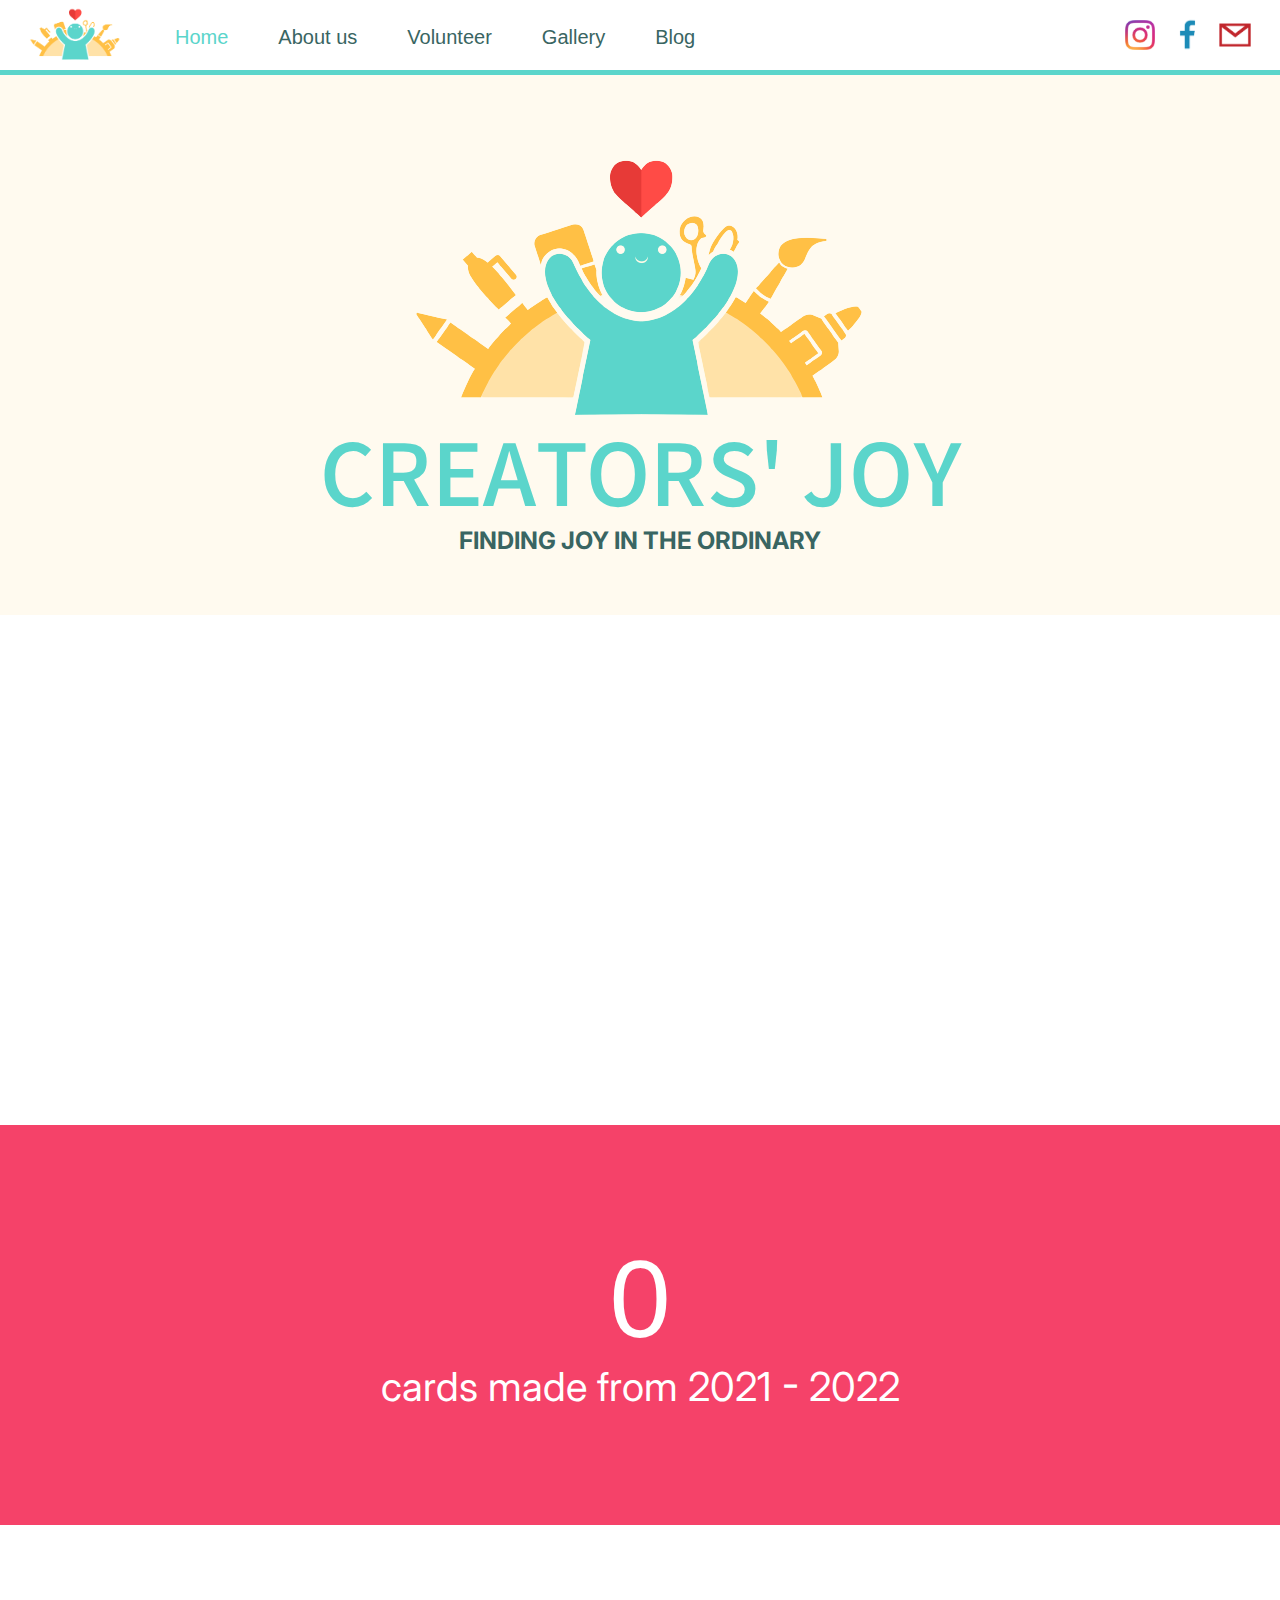
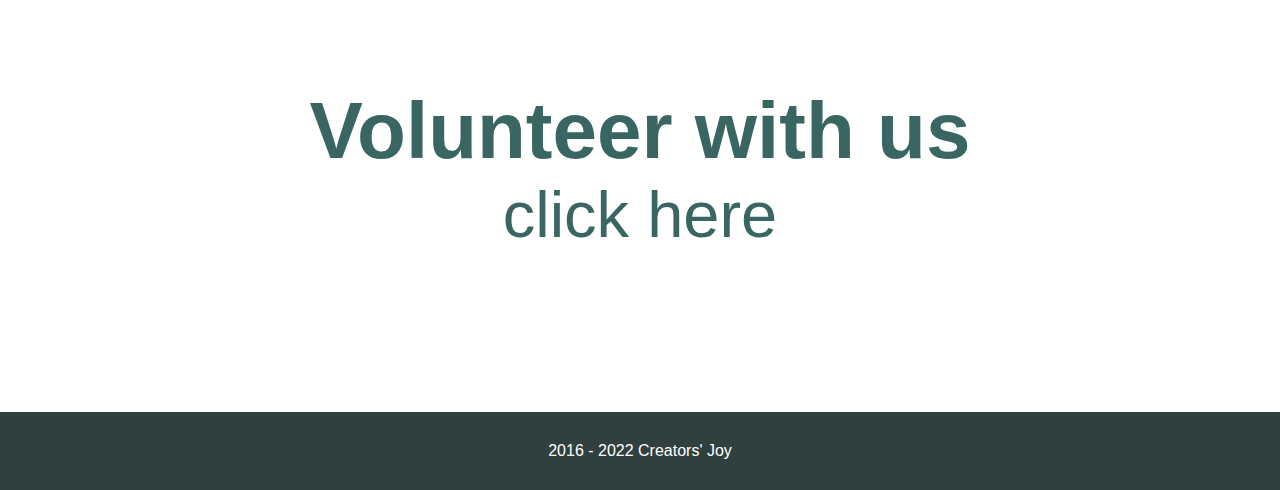
<file: index.html>
<html>
	<head>
		<meta name="viewport" content="initial-scale=1">
		<title>Creators' Joy</title>
		<link rel="stylesheet" href="navbar.css">
		<link rel="stylesheet" href="home.css">
	</head>
	<body>
		<div id = "nav_bar">
			<img id = "logo" src = "res/logo.png"/>
			<button id = "open">&#9776;</button>
			<ul id = "side">
				<button id = "close">&times;</button>
				<li><a id = "select" href = "index.html">Home</a></li>
				<li><a class = "other" href = "about_us.html">About us</a></li>
				<li><a class = "other" href = "volunteer.html">Volunteer</a></li>
				<li><a class = "other" href = "gallery.html">Gallery</a></li>
				<li><a class = "other" href = "blog.html">Blog</a></li>
				<div id = "social">
					<a href = "mailto: creatorsjoyglobal@gmail.com"><img class = "contact" id = "email" src = "res/email.png"/></a>
					<a href = "https://www.facebook.com/creatorsjoy/"><img class = "contact" id = "facebook" src = "res/facebook.png"/></a>
					<a href = "https://www.instagram.com/creatorsjoy/?hl=en"><img class = "contact" id = "insta" src = "res/insta.png"/></a>
				</div>
			</ul>
		</div>
			
		<div id = "heading">
			<div id = "block">
				<img src = "res/logo.png"/>
				<h1>CREATORS' JOY</h1>
				<h2>FINDING JOY IN THE ORDINARY</h2>
			</div>
		</div>
		
		<div class = "whole">
			<div class = "box">
				<h1>Who we are</h1>
				<br>
				<p>
					We're a non-profit organization on a mission to spread the joy of handmade cards to those in
					need, friends, family, and more. We run cardmaking events for volunteers to join us in creating
					cards for donation to places such as hospitals, long-term care centres,
					and youth organizations.
					<br><br>Learn more about our mission <a href = "about_us.html"><u>here</u></a>
				</p>
			</div>
			<img id = "ora" src = "res/origami.png"/>
		</div>
		
		<div id = "cards_made">
			<div id = "num">0</div>
			<p>cards made from 2021 - 2022</p>
		</div>
		
		<div id = "join_us">
			<h1>Volunteer with us</h1>
			<span id = "here"><a href = "volunteer.html">click here</a></span>
		</div>
		
		<div id = "footer">2016 - 2022 Creators' Joy</div>
		<script src = "navbar.js"></script>
		<script>
			// Num of cards made
			var num = 267;
		
			window.addEventListener("scroll", () => {
				const currentScroll = window.pageYOffset;
				
				// Who we are animation
				if (currentScroll => 400) {
					opacity = 1;
				}
				document.querySelector(".whole").style.opacity = opacity;
				
				// Num of cards animation
				if (currentScroll >= 660) {
					const updateCount = () => {
						const count = parseInt(document.getElementById("num").innerHTML);

						if (count < num) {
							document.getElementById("num").innerHTML = count + 1;
							setTimeout(updateCount, 2);
						} else {
							document.getElementById("num").innerHTML = num;
						}
					};
					updateCount();
				}
				
				if(currentScroll >= 1200) {
					document.getElementById("here").style.backgroundSize = "100% 30%";
				}
			});

			let block = document.getElementById("block");
			block.style.opacity = 1;
		</script>
	</body>
</html>
</file>
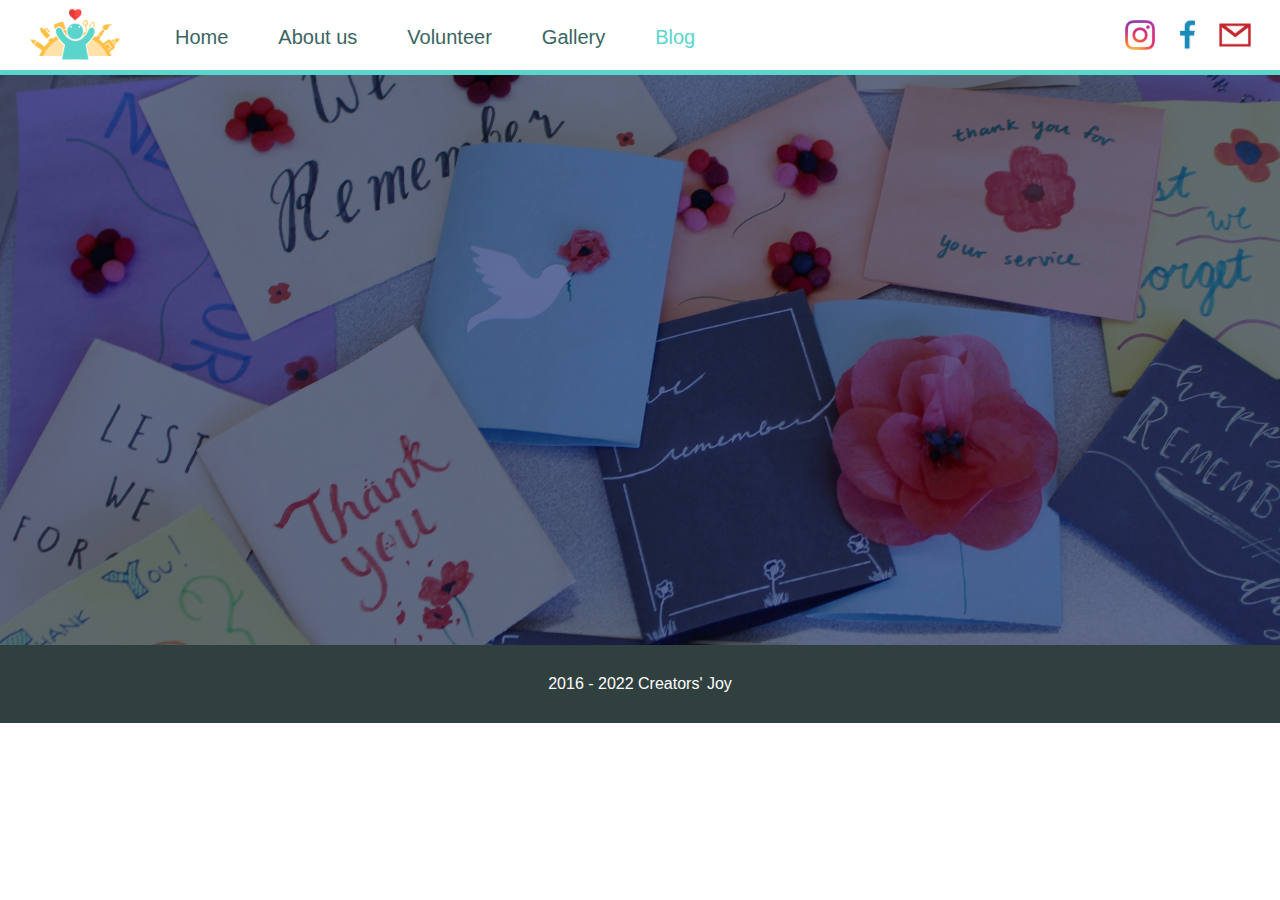
<file: blog.html>
<html>
	<head>
		<title>Creators' Joy</title>
		<link rel="stylesheet" href="navbar.css">
		<link rel="stylesheet" href="volunteer.css">
		<link rel="icon" type="image/x-icon" href="res/favicon.ico">
	</head>
	<body>
		<div id = "nav_bar">
			<img id = "logo" src = "res/logo.png"/>
			<ul>
				<li><a class = "other" href = "index.html">Home</a></li>
				<li><a class = "other" href = "about_us.html">About us</a></li>
				<li><a class = "other" href = "volunteer.html">Volunteer</a></li>
				<li><a class = "other" href = "gallery.html">Gallery</a></li>
				<li><a id = "select" href = "blog.html">Blog</a></li>
			</ul>
			<div id = "social">
				<a href = "mailto: creatorsjoyglobal@gmail.com"><img class = "contact" id = "email" src = "res/email.png"/></a>
				<a href = "https://www.facebook.com/creatorsjoy/"><img class = "contact" id = "facebook" src = "res/facebook.png"/></a>
				<a href = "https://www.instagram.com/creatorsjoy/?hl=en"><img class = "contact" id = "insta" src = "res/insta.png"/></a>
			</div>
		</div>
		
		<div id = "header">
			<div id = "text">
				<h1>Coming soon</h1>
                <p>Check again later!</p>
			</div>
		</div>

        <div id = "divide"></div>

        <div id = "footer">2016 - 2022 Creators' Joy</div>

		<script>
		</script>
	</body>
</html>
</file>
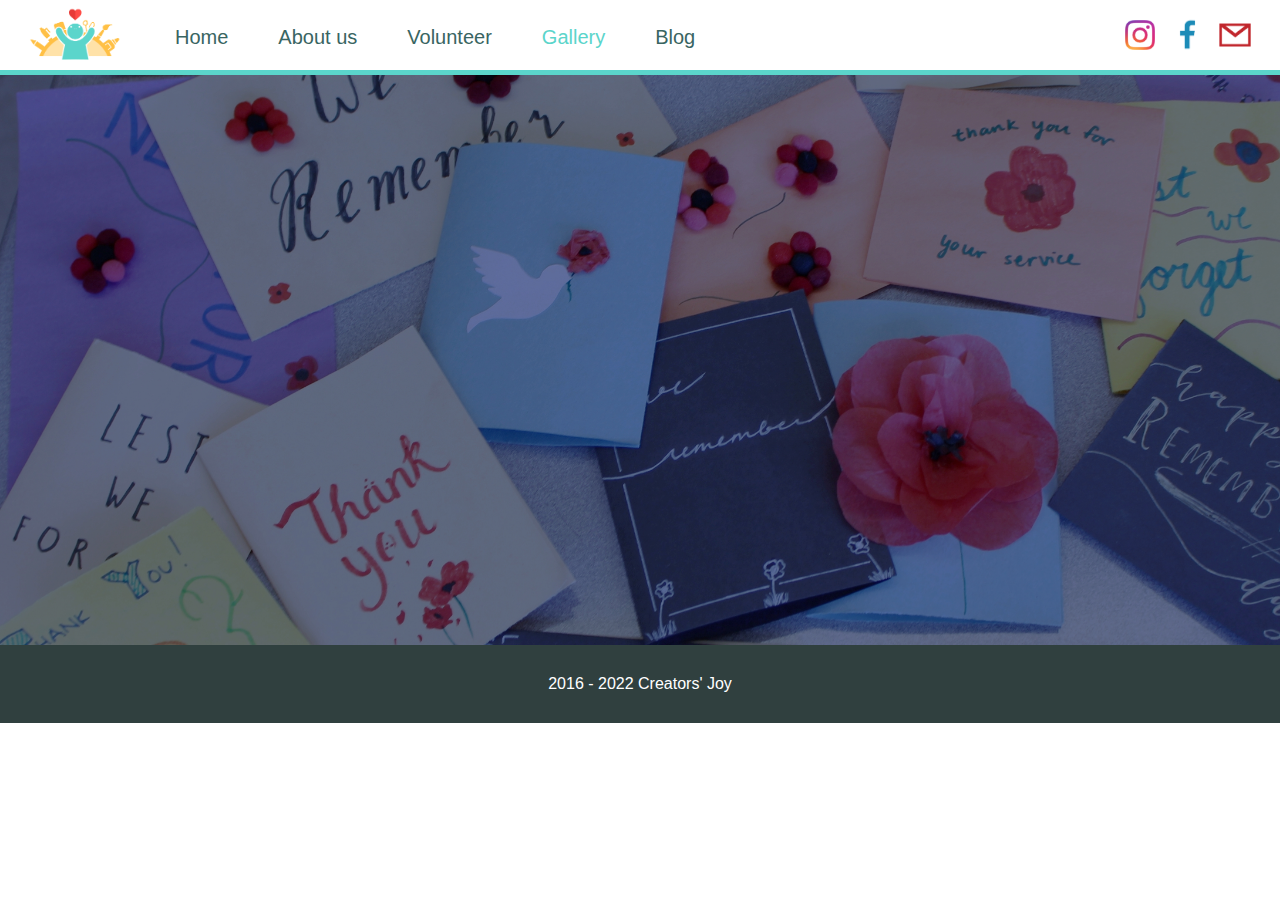
<file: gallery.html>
<html>
	<head>
		<title>Creators' Joy</title>
		<link rel="stylesheet" href="navbar.css">
		<link rel="stylesheet" href="volunteer.css">
		<link rel="icon" type="image/x-icon" href="res/favicon.ico">
	</head>
	<body>
		<div id = "nav_bar">
			<img id = "logo" src = "res/logo.png"/>
			<ul>
				<li><a class = "other" href = "index.html">Home</a></li>
				<li><a class = "other" href = "about_us.html">About us</a></li>
				<li><a class = "other" href = "volunteer.html">Volunteer</a></li>
				<li><a id = "select" href = "gallery.html">Gallery</a></li>
				<li><a class = "other" href = "blog.html">Blog</a></li>
			</ul>
			<div id = "social">
				<a href = "mailto: creatorsjoyglobal@gmail.com"><img class = "contact" id = "email" src = "res/email.png"/></a>
				<a href = "https://www.facebook.com/creatorsjoy/"><img class = "contact" id = "facebook" src = "res/facebook.png"/></a>
				<a href = "https://www.instagram.com/creatorsjoy/?hl=en"><img class = "contact" id = "insta" src = "res/insta.png"/></a>
			</div>
		</div>
		
		<div id = "header">
			<div id = "text">
				<h1>Coming soon</h1>
                <p>Check again later!</p>
			</div>
		</div>

        <div id = "divide"></div>

        <div id = "footer">2016 - 2022 Creators' Joy</div>

		<script>
		</script>
	</body>
</html>
</file>
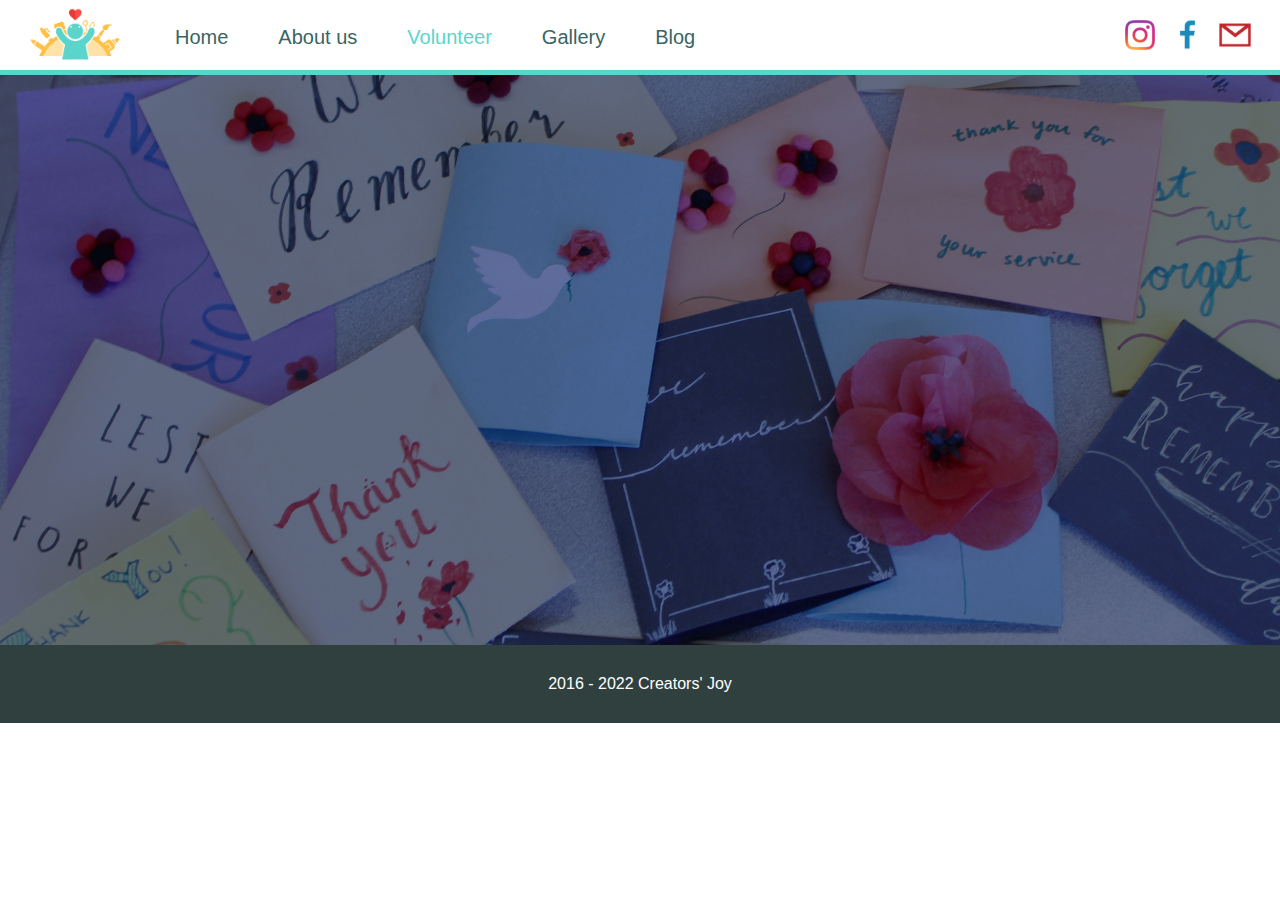
<file: volunteer.html>
<html>
	<head>
		<meta name="viewport" content="initial-scale=1">
		<title>Creators' Joy</title>
		<link rel="stylesheet" href="navbar.css">
		<link rel="stylesheet" href="volunteer.css">
		<link rel="icon" type="image/x-icon" href="res/favicon.ico">
	</head>
	<body>
		<div id = "nav_bar">
			<img id = "logo" src = "res/logo.png"/>
			<button id = "open">&#9776;</button>
			<ul id = "side">
				<button id = "close">&times;</button>
				<li><a class = "other" href = "index.html">Home</a></li>
				<li><a class = "other" href = "about_us.html">About us</a></li>
				<li><a id = "select" href = "volunteer.html">Volunteer</a></li>
				<li><a class = "other" href = "gallery.html">Gallery</a></li>
				<li><a class = "other" href = "blog.html">Blog</a></li>
				<div id = "social">
					<a href = "mailto: creatorsjoyglobal@gmail.com"><img class = "contact" id = "email" src = "res/email.png"/></a>
					<a href = "https://www.facebook.com/creatorsjoy/"><img class = "contact" id = "facebook" src = "res/facebook.png"/></a>
					<a href = "https://www.instagram.com/creatorsjoy/?hl=en"><img class = "contact" id = "insta" src = "res/insta.png"/></a>
				</div>
			</ul>
		</div>
		
		<div id = "header">
			<div id = "text">
				<h1>Volunteer opportunities are currently closed</h1>
				<p>New opportunities are coming soon!</p>
			</div>
		</div>

        <div id = "divide"></div>

        <div id = "footer">2016 - 2022 Creators' Joy</div>

		<script src = "navbar.js"></script>
		<script>
		</script>
	</body>
</html>
</file>
<file: navbar.css>
* {
	margin: 0px;
	padding: 0px;
}

#nav_bar {
	margin: 0px;
	padding: 0px;
	width: 100%;
	height: 70px;
	border-bottom: 5px solid #5BD5CB;
}

#nav_bar ul {
	list-style-type: none;
	padding: 0px;
	margin: 0px;
}

#nav_bar li {
	float: left;
	font-family: 'Roboto', sans-serif;
	font-size: 20px;
}

#nav_bar a {
	display: block;
	text-decoration: none;
	padding: 26px 25px;
	transition: 0.1s;
}

#nav_bar a:hover {
	color: #5BD5CB;
}

#logo {
	float: left;
	width: 100px;
	padding: 0px 25px;
}

#social {
	display: block;
	width: 170px;
	height: 40px;
	float: right;
	padding-top: 20px;
}

#social a {
	padding: 0;
}

#insta {
	width: 30px;
	padding-right: 15px;
	border-image-width: 0px;
}

#facebook {
	width: 35px;
	margin-top: -3px;
	border-image-width: 0px;
}


#email {
	width: 50px;
	padding-right: 20px;
	margin-top: -10px;
	margin-left: 5px;
	border-image-width: 0px;
}

.contact {
	float: right;
}

#select {
	color: #5BD5CB;
}

.other {
	color: #396562;
}

#footer {
	width: 100%;
	background-color: #30403f;
	text-align: center;
	padding: 30px 0px;
	font-family: 'Roboto', sans-serif;
	color: #FFFFFF;
	margin-top: 20px;
}

#open {
	color:#5BD5CB;
}

#close {
	color: white;
}

#open, #close {
	display: none;
	border: none;
	background-color: rgba(0, 0, 0, 0);
}

@media only screen and (max-width: 920px) {
	#open {
		display: block;
	}

	#nav_bar ul {
		width: 0px;
		height: 100%;
		position: fixed;
		z-index: 1;
		top: 0;
		right: 0;
		background-color: #aaf5ef;
		transition: 0.5s;
	}

	#social {
		display: block;
		width: 180px;
		height: 50px;
		float: left;
	}

	#open, #close {
		padding: 17px 15px;
		font-size: 30px;
		float: right;
	}

	#nav_bar a:hover {
		color:rgb(7, 37, 65);
	}

	#logo {
		padding: 0 15px;
	}
}
</file>
<file: home.css>
@import url('https://fonts.googleapis.com/css2?family=Varta:wght@600&display=swap');
@import url('https://fonts.googleapis.com/css2?family=Inter:wght@100&display=swap');

a {
	text-decoration: none;
	color: #396562;
}

#block {
	opacity: 0;
	animation: mymove 0.8s;
	animation-fill-mode: forwards;
}

@keyframes mymove {
    0% {
        margin-top: 30px;
		opacity: 0;
    }
	100% {
		margin-top: 0px;
		opacity: 1;
	}
}

#heading {
	width: 100%;
	height: 540px;
	background-color: #FFFAEF;
	text-align: center;
	position: absolute;
	display: block;
}

#heading img {
	margin-top: 40px;
}

#heading h1 {
	font-family: 'Varta', sans-serif;
	font-size: 96px;
	color: #5BD5CB;
}

#heading h2 {
	font-family: 'Inter', sans-serif;
	font-size: 24px;
	color: #396562;
	margin-top: -30px;
}

.whole {
	margin-top: 600px;
	padding: 0 50px;
	justify-content: center;
	display: flex;
	opacity: 0;
	transition: 0.5s;
}

.box {
	padding-top: 130px;
	font-family: 'Roboto', sans-serif;
	width: 1000px;
	border-left: 5px solid #5BD5CB;
	display: block;
	text-align: center;
	background-color: #fcfdff;
}

.box h1 {
	color: #5BD5CB;
	font-size: 50px;
}

.box p {
	color: #396562;
	font-size: 20px;
}

.box a {
	color: #396562;
}

#ora {
	float: right;
	height: 420px;
}

#cards_made {
	width: 100%;
	height: 400px;
	background-color: #f54269;
	margin: 30px 0px;
	font-family: 'Roboto', sans-serif;
	text-align: center;
	color: #FFFFFF
}

#cards_made #num {
	font-size: 110;
	padding-top: 110px;
}

#cards_made p {
	font-size: 40px;
	font-family: 'Inter', sans-serif;
	padding: 0 15px;
}

#join_us {
	font-family: 'Roboto', sans-serif;
	color: #396562;
	text-align: center;
	margin: 160px 0px;
	font-size: 40px;
}

#here {
	font-size: 65px;
	background: linear-gradient(#5BD5CB, #5BD5CB) no-repeat;
	background-size: 100% 0%;
	background-position: 0% 95%;
	transition: 0.5s;
}

@media only screen and (max-width: 1300px) {
	.box {
		padding-top: 110px;
		padding-bottom: 20px;
		padding-left: 20px;
		padding-right: 20px;
	}
}

@media only screen and (max-width: 1150px) {
	.box {
		padding-top: 90px;
		padding-bottom: 40px;
		padding-left: 20px;
		padding-right: 20px;
	}
}

@media only screen and (max-width: 893px) {
	#ora {
		display: none;
	}

	.whole {
		margin-left: 0;
		padding: 0 40px;
		padding-bottom: 30px;
	}

	.box {
		border: none;
		padding: 0;
	}

	.box h1 {
		font-size: 60px;
	}

	.box p {
		font-size: 25px;
	}

	.box h1:after {
		content: "";
		height: 5px;
		width: 150px;
		display: block;
		margin: 0 auto;
		margin-top: 12px;
		border-bottom: 4px solid #5BD5CB;
	}
}

@media only screen and (max-width: 653px) {
	#heading h1 {
		font-size: 80px;
	}
}

@media only screen and (max-width: 574px) {
	#heading {
		height: 95vw;
	}

	#heading h1 {
		font-size: 14vw;
	}

	#heading h2 {
		margin-top: calc(-1vw - 20px);
		font-size: 4vw;
	}

	#heading img {
		width: 87vw;
	}

	.whole {
		margin-top: 105vw;
	}

	.box {
		font-size: 15vw;
	}

	.box h1 {
		font-size: 11vw;
	}

	.box p {
		margin-top: -12vw;
		font-size: 5vw;
	}
}
</file>
<file: volunteer.css>
@import url('https://fonts.googleapis.com/css2?family=Varta:wght@600&display=swap');
@import url('https://fonts.googleapis.com/css2?family=Inter:wght@100&display=swap');

#header {
	width: 100%;
	height: 570px;
	display: block;
	position: absolute;
	text-align: center;
	background-image: url("res/about_bg.jpg");
	background-size: cover;
}

#header img {
	width: 100%;
	height: 100%;
	object-fit: cover;
}

#header h1 {
	font-family: 'Varta', sans-serif;
	font-size: 60px;
	padding: 0 20px;
}

#header p {
	font-family: 'Roboto', sans-serif;
	font-size: 21px;
}

#header #text {
	padding: 200px 0px;
	color: #FFFFFF;
    opacity: 0;
	animation: mymove 0.8s;
	animation-fill-mode: forwards;
}

@keyframes mymove {
    0% {
        margin-top: 30px;
		opacity: 0;
    }
	100% {
		margin-top: 0px;
		opacity: 1;
	}
}

#divide {
    margin-top: 570px;
}

@media only screen and (max-width: 743px) {
	#header h1 {
		font-size: 8vw;
	}
}
</file>
